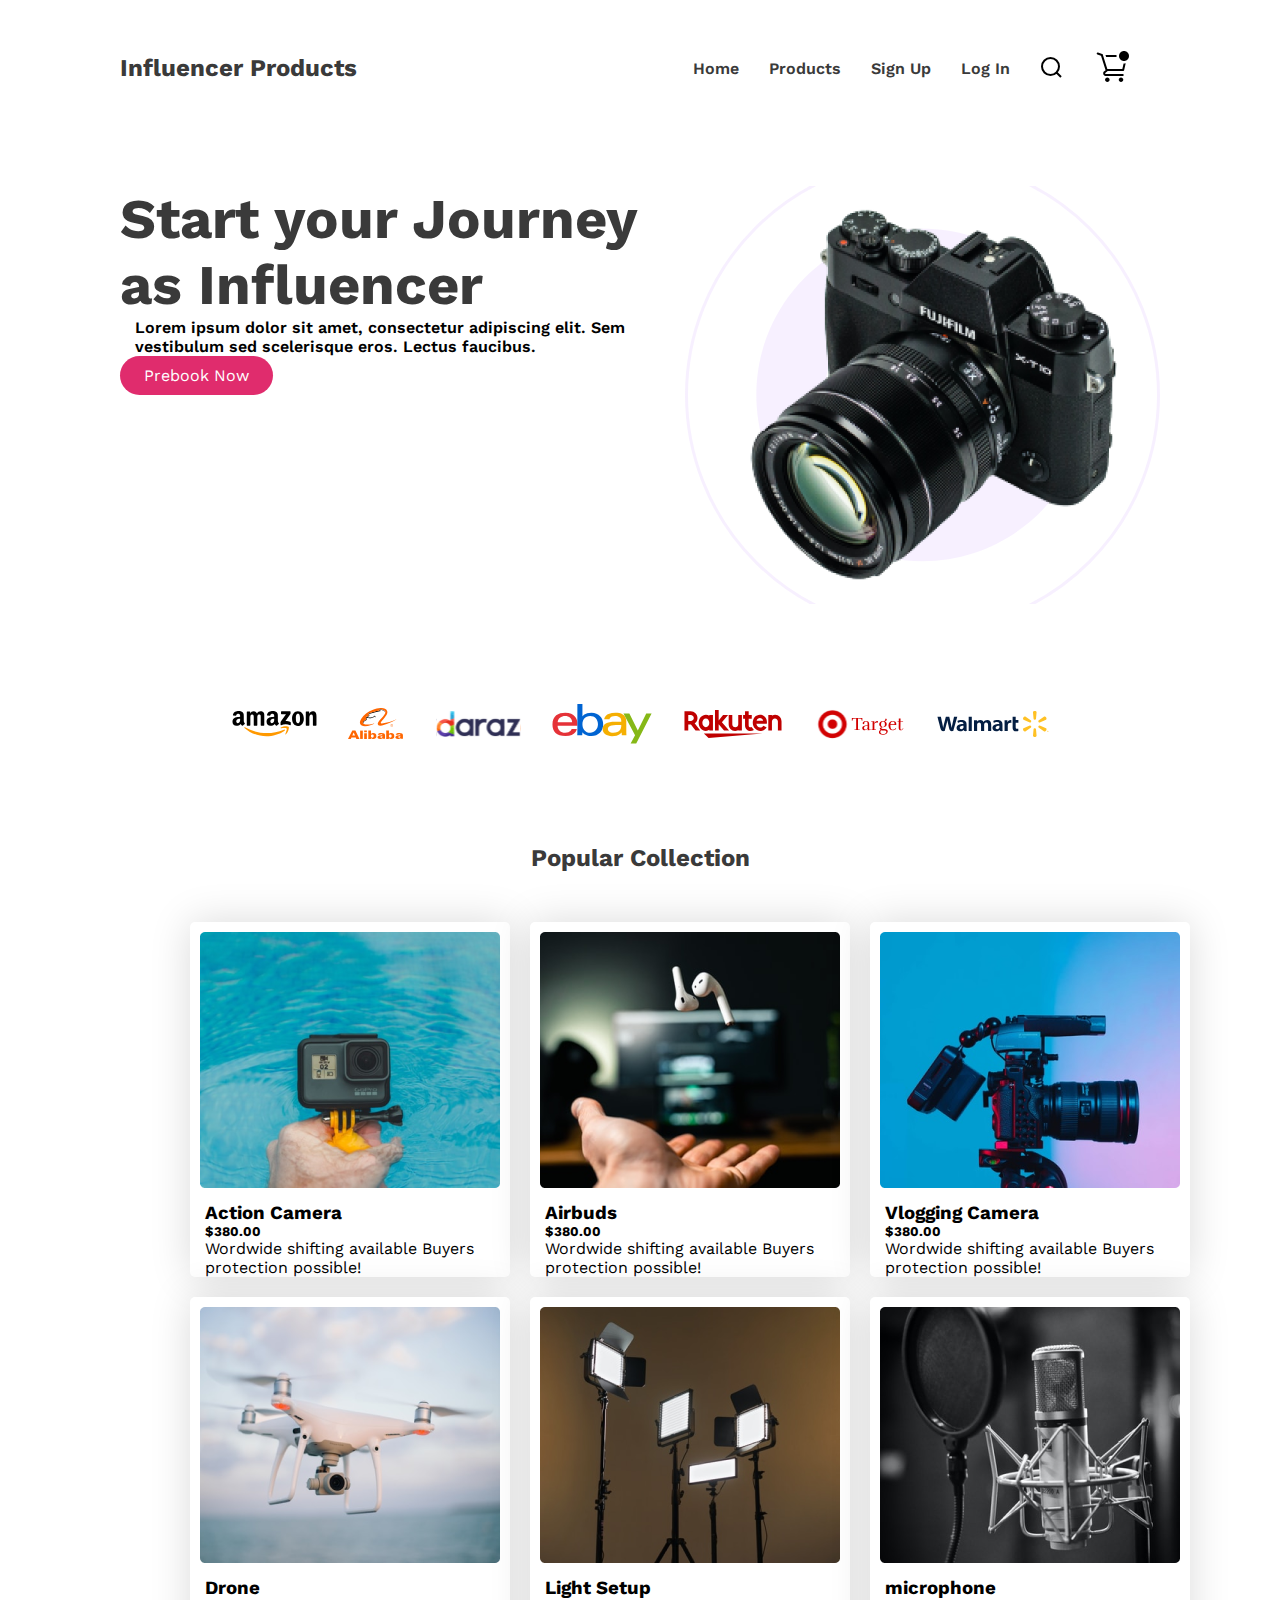
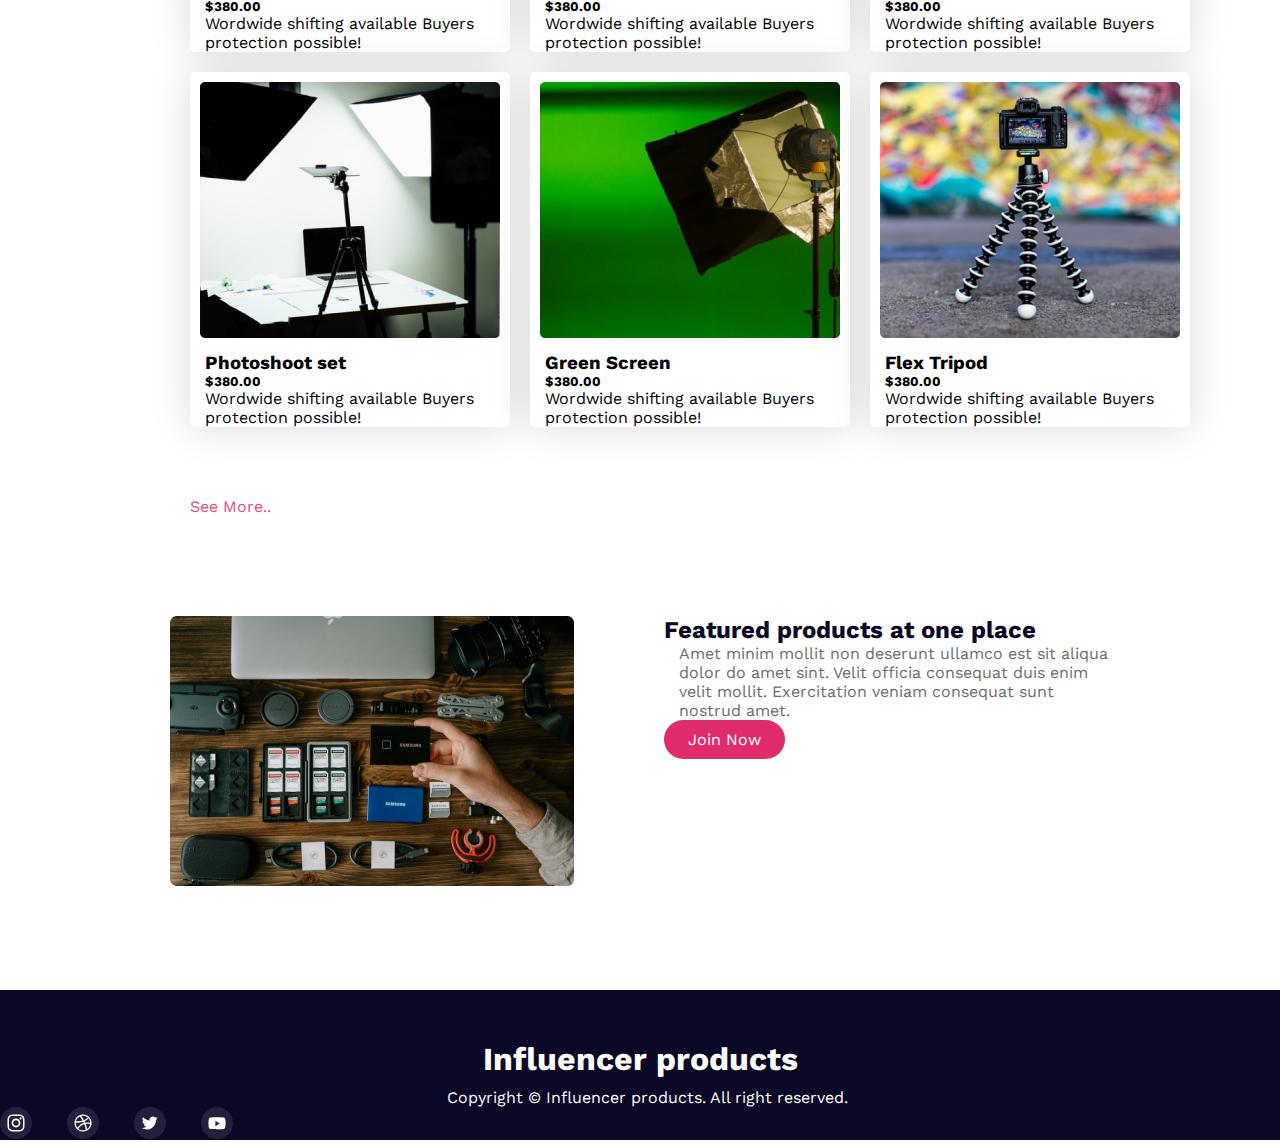
<file: index.html>
<!DOCTYPE html>
<html lang="en">
  <head>
    <meta charset="UTF-8" />
    <meta name="viewport" content="width=device-width, initial-scale=1.0" />
    <title>Document</title>
    <link rel="stylesheet" href="styles/style.css" />
  </head>
  <body>
    <header>
      <nav>
        <div><h2 class="nav-title">Influencer Products</h2></div>
        <!-- ul>li*4>a+img*2 -->
        <div class="nav-container">
          <ul class="nav-menu">
            <li><a href="">Home</a></li>
            <li><a href="">Products</a></li>
            <li><a href="">Sign Up</a></li>
            <li><a href="">Log In</a></li>
            <svg
              xmlns="http://www.w3.org/2000/svg"
              width="24"
              height="24"
              viewBox="0 0 24 24"
              fill="none"
            >
              <path
                d="M21 21L16.514 16.506L21 21ZM19 10.5C19 12.7543 18.1045 14.9163 16.5104 16.5104C14.9163 18.1045 12.7543 19 10.5 19C8.24566 19 6.08365 18.1045 4.48959 16.5104C2.89553 14.9163 2 12.7543 2 10.5C2 8.24566 2.89553 6.08365 4.48959 4.48959C6.08365 2.89553 8.24566 2 10.5 2C12.7543 2 14.9163 2.89553 16.5104 4.48959C18.1045 6.08365 19 8.24566 19 10.5V10.5Z"
                stroke="black"
                stroke-width="2"
                stroke-linecap="round"
              />
            </svg>
            <svg
              xmlns="http://www.w3.org/2000/svg"
              width="36"
              height="36"
              viewBox="0 0 36 36"
              fill="none"
            >
              <path
                d="M13.3301 32C14.5727 32 15.5801 30.9926 15.5801 29.75C15.5801 28.5074 14.5727 27.5 13.3301 27.5C12.0874 27.5 11.0801 28.5074 11.0801 29.75C11.0801 30.9926 12.0874 32 13.3301 32Z"
                fill="black"
              />
              <path
                d="M27 32C28.2426 32 29.25 30.9926 29.25 29.75C29.25 28.5074 28.2426 27.5 27 27.5C25.7574 27.5 24.75 28.5074 24.75 29.75C24.75 30.9926 25.7574 32 27 32Z"
                fill="black"
              />
              <path
                d="M22.5702 7C22.5247 6.66859 22.5013 6.33452 22.5002 6C22.5013 5.66548 22.5247 5.33141 22.5702 5H11.4902L12.1402 7H22.5702Z"
                fill="black"
              />
              <path
                d="M30 13.5H29.58L28.33 19H13.33L8.75999 4.52999C8.71056 4.37645 8.62472 4.23714 8.50979 4.12396C8.39487 4.01077 8.25427 3.92707 8.09999 3.87999L3.99999 2.61999C3.87392 2.58125 3.74145 2.56772 3.61016 2.58017C3.47886 2.59262 3.3513 2.63082 3.23476 2.69257C2.9994 2.81728 2.82323 3.03038 2.74499 3.28499C2.66675 3.53959 2.69286 3.81486 2.81757 4.05021C2.94228 4.28557 3.15538 4.46175 3.40999 4.53999L6.99999 5.63999L11.59 20.14L9.94999 21.48L9.81999 21.61C9.41432 22.0775 9.18439 22.6718 9.16979 23.2906C9.15518 23.9094 9.35683 24.5139 9.73999 25C10.0125 25.3314 10.3589 25.5945 10.7513 25.7682C11.1438 25.9418 11.5714 26.0212 12 26H28.69C28.9552 26 29.2096 25.8946 29.3971 25.7071C29.5846 25.5196 29.69 25.2652 29.69 25C29.69 24.7348 29.5846 24.4804 29.3971 24.2929C29.2096 24.1053 28.9552 24 28.69 24H11.84C11.7248 23.9961 11.6126 23.9625 11.5142 23.9025C11.4159 23.8426 11.3346 23.7583 11.2783 23.6577C11.222 23.5572 11.1926 23.4439 11.1929 23.3286C11.1932 23.2134 11.2232 23.1002 11.28 23L13.69 21H29.13C29.3611 21.0056 29.5871 20.931 29.7695 20.7888C29.9518 20.6466 30.0792 20.4456 30.13 20.22L31.7 13.31C31.1424 13.4379 30.572 13.5016 30 13.5Z"
                fill="black"
              />
              <path
                d="M30 11C32.7614 11 35 8.76142 35 6C35 3.23858 32.7614 1 30 1C27.2386 1 25 3.23858 25 6C25 8.76142 27.2386 11 30 11Z"
                fill="black"
              />
            </svg>
          </ul>
        </div>
      </nav>
    </header>
    <main>
      <section class="banner">
        <div class="banner-content">
          <h1 class="banner-title">Start your Journey as Influencer</h1>
          <p class="banner-description">
            Lorem ipsum dolor sit amet, consectetur adipiscing elit. Sem
            vestibulum sed scelerisque eros. Lectus faucibus.
          </p>
          <button class="primary-button">
            Prebook Now <i class="fa-light fa-arrow-right"></i>
          </button>
        </div>
        <div class="banner-img">
          <img src="images/main-camera.png" alt="" />
        </div>
        <!-- banner section end -->
      </section>
      <!-- soponsors section start -->
      <section class="sponsor-section">
        <!-- <svg xmlns="http://www.w3.org/2000/svg" width="1110" height="1" viewBox="0 0 1110 1" fill="none">
          <path fill-rule="evenodd" clip-rule="evenodd" d="M1110 1H0V0H1110V1Z" fill="url(#paint0_linear_35_33)"/>
          <defs>
            <linearGradient id="paint0_linear_35_33" x1="0" y1="0" x2="1110" y2="1.00857" gradientUnits="userSpaceOnUse">
              <stop stop-color="#C0CCDA" stop-opacity="0.1"/>
              <stop offset="0.503785" stop-color="#C0CCDA" stop-opacity="0.6"/>
              <stop offset="1" stop-color="#C0CCDA" stop-opacity="0.1"/>
            </linearGradient>
          </defs>
        </svg> -->
        <div class="sponsors-images">
          <img src="logos/Amazon.svg" alt="" />
          <img src="logos/Alibaba.svg" alt="" />
          <img src="logos/Daraz.pk Logo.svg" alt="" />
          <img src="logos/Ebay.svg" alt="" />
          <img src="logos/Rakuten.svg" alt="" />
          <img src="logos/Target.svg" alt="" />
          <img src="logos/Walmart.svg" alt="" />
        </div>
        <!-- <svg xmlns="http://www.w3.org/2000/svg" width="1110" height="1" viewBox="0 0 1110 1" fill="none">
          <path fill-rule="evenodd" clip-rule="evenodd" d="M1110 1H0V0H1110V1Z" fill="url(#paint0_linear_35_70)"/>
          <defs>
            <linearGradient id="paint0_linear_35_70" x1="0" y1="0" x2="1110" y2="1.00857" gradientUnits="userSpaceOnUse">
              <stop stop-color="#C0CCDA" stop-opacity="0.1"/>
              <stop offset="0.503785" stop-color="#C0CCDA" stop-opacity="0.6"/>
              <stop offset="1" stop-color="#C0CCDA" stop-opacity="0.1"/>
            </linearGradient>
          </defs>
        </svg> -->
      </section>
      <!-- Card section start -->
      <section class="card-section">
        <h3 class="cards-title">Popular Collection</h3>
        <div class="cards-container">
          <!-- div*9.cards>img+h3+h5+p -->
          <div class="cards">
            <img src="images/action.png" alt="" />
            <h3>Action Camera</h3>
            <h5>$380.00</h5>
            <p>Wordwide shifting available Buyers protection possible!</p>
          </div>
          <div class="cards">
            <img src="images/airpod.png" alt="" />
            <h3>Airbuds</h3>
            <h5>$380.00</h5>
            <p>Wordwide shifting available Buyers protection possible!</p>
          </div>
          <div class="cards">
            <img src="images/camera.png" alt="" />
            <h3>Vlogging Camera</h3>
            <h5>$380.00</h5>
            <p>Wordwide shifting available Buyers protection possible!</p>
          </div>
          <div class="cards">
            <img src="images/drone.png" alt="" />
            <h3>Drone</h3>
            <h5>$380.00</h5>
            <p>Wordwide shifting available Buyers protection possible!</p>
          </div>
          <div class="cards">
            <img src="images/lights.png" alt="" />
            <h3>Light Setup</h3>
            <h5>$380.00</h5>
            <p>Wordwide shifting available Buyers protection possible!</p>
          </div>
          <div class="cards">
            <img src="images/mic.png" alt="" />
            <h3>microphone</h3>
            <h5>$380.00</h5>
            <p>Wordwide shifting available Buyers protection possible!</p>
          </div>
          <div class="cards">
            <img src="images/setup.png" alt="" />
            <h3>Photoshoot set</h3>
            <h5>$380.00</h5>
            <p>Wordwide shifting available Buyers protection possible!</p>
          </div>
          <div class="cards">
            <img src="images/single-light.png" alt="" />
            <h3>Green Screen</h3>
            <h5>$380.00</h5>
            <p>Wordwide shifting available Buyers protection possible!</p>
          </div>
          <div class="cards">
            <img src="images/tripod.png" alt="" />
            <h3>Flex Tripod</h3>
            <h5>$380.00</h5>
            <p>Wordwide shifting available Buyers protection possible!</p>
          </div>
          <a href="" class="see-more">See More..</a>
        </div>
        <!-- card section end -->
      </section>
      <section>
        <div class="featured">
          <div class="featured-content">
            <h2 class="featured-title">Featured products at one place</h2>
            <p class="featured-description">
              Amet minim mollit non deserunt ullamco est sit aliqua dolor do
              amet sint. Velit officia consequat duis enim velit mollit.
              Exercitation veniam consequat sunt nostrud amet.
            </p>
            <button class="primary-button">Join Now</button>
          </div>
          <div class="featured-img"><img src="images/gear.png" alt="" /></div>
        </div>
      </section>
      <footer>
        <h2 class="footer-title">Influencer products</h2>
        <p class="footer-description">
          Copyright &copy; Influencer products. All right reserved.
        </p>
        <div class="footer-svg">
          <svg
            xmlns="http://www.w3.org/2000/svg"
            width="32"
            height="32"
            viewBox="0 0 32 32"
            fill="none"
          >
            <path
              opacity="0.1"
              fill-rule="evenodd"
              clip-rule="evenodd"
              d="M0 16C0 7.16344 7.16344 0 16 0C24.8366 0 32 7.16344 32 16C32 24.8366 24.8366 32 16 32C7.16344 32 0 24.8366 0 16Z"
              fill="white"
            />
            <path
              fill-rule="evenodd"
              clip-rule="evenodd"
              d="M16.0009 7.46667C13.6834 7.46667 13.3925 7.47681 12.4823 7.51823C11.5739 7.55983 10.9538 7.70366 10.4112 7.91468C9.84993 8.13264 9.37384 8.4242 8.89952 8.89869C8.42485 9.37301 8.13329 9.8491 7.91462 10.4102C7.70307 10.9529 7.55906 11.5732 7.51818 12.4813C7.47746 13.3915 7.4668 13.6826 7.4668 16.0001C7.4668 18.3176 7.47711 18.6076 7.51835 19.5178C7.56013 20.4263 7.70395 21.0464 7.9148 21.589C8.13294 22.1502 8.4245 22.6263 8.89899 23.1006C9.37313 23.5753 9.84922 23.8676 10.4101 24.0855C10.9531 24.2965 11.5733 24.4404 12.4816 24.482C13.3918 24.5234 13.6825 24.5335 15.9999 24.5335C18.3176 24.5335 18.6075 24.5234 19.5178 24.482C20.4262 24.4404 21.047 24.2965 21.59 24.0855C22.151 23.8676 22.6264 23.5753 23.1006 23.1006C23.5752 22.6263 23.8668 22.1502 24.0855 21.5891C24.2952 21.0464 24.4392 20.4261 24.4819 19.518C24.5228 18.6078 24.5335 18.3176 24.5335 16.0001C24.5335 13.6826 24.5228 13.3917 24.4819 12.4815C24.4392 11.573 24.2952 10.9529 24.0855 10.4103C23.8668 9.8491 23.5752 9.37301 23.1006 8.89869C22.6259 8.42402 22.1512 8.13246 21.5894 7.91468C21.0454 7.70366 20.425 7.55983 19.5165 7.51823C18.6063 7.47681 18.3165 7.46667 15.9983 7.46667H16.0009ZM15.2354 9.00444C15.4626 9.00409 15.7161 9.00444 16.0009 9.00444C18.2793 9.00444 18.5494 9.01262 19.4491 9.05351C20.2811 9.09156 20.7327 9.23058 21.0335 9.34738C21.4317 9.50205 21.7156 9.68694 22.0141 9.98561C22.3128 10.2843 22.4977 10.5687 22.6527 10.967C22.7695 11.2674 22.9087 11.719 22.9466 12.551C22.9875 13.4505 22.9963 13.7208 22.9963 15.9981C22.9963 18.2755 22.9875 18.5457 22.9466 19.4453C22.9085 20.2773 22.7695 20.7288 22.6527 21.0293C22.498 21.4275 22.3128 21.7111 22.0141 22.0096C21.7154 22.3082 21.4319 22.4931 21.0335 22.6478C20.733 22.7651 20.2811 22.9038 19.4491 22.9418C18.5495 22.9827 18.2793 22.9916 16.0009 22.9916C13.7223 22.9916 13.4522 22.9827 12.5527 22.9418C11.7207 22.9034 11.2691 22.7644 10.9681 22.6476C10.5699 22.4929 10.2855 22.3081 9.98679 22.0094C9.68812 21.7107 9.50323 21.427 9.3482 21.0286C9.2314 20.7281 9.0922 20.2766 9.05433 19.4446C9.01344 18.545 9.00527 18.2748 9.00527 15.996C9.00527 13.7172 9.01344 13.4484 9.05433 12.5488C9.09238 11.7168 9.2314 11.2653 9.3482 10.9645C9.50287 10.5662 9.68812 10.2818 9.98679 9.98312C10.2855 9.68445 10.5699 9.49956 10.9681 9.34454C11.2689 9.2272 11.7207 9.08853 12.5527 9.05031C13.3399 9.01476 13.645 9.00409 15.2354 9.00231V9.00444ZM20.556 10.4214C19.9906 10.4214 19.532 10.8795 19.532 11.445C19.532 12.0103 19.9906 12.469 20.556 12.469C21.1213 12.469 21.58 12.0103 21.58 11.445C21.58 10.8797 21.1213 10.4214 20.556 10.4214ZM16.0009 11.6178C13.5808 11.6178 11.6187 13.58 11.6187 16.0001C11.6187 18.4202 13.5808 20.3815 16.0009 20.3815C18.4211 20.3815 20.3825 18.4202 20.3825 16.0001C20.3825 13.58 18.4211 11.6178 16.0009 11.6178ZM16.0009 13.1556C17.5718 13.1556 18.8454 14.429 18.8454 16.0001C18.8454 17.5709 17.5718 18.8445 16.0009 18.8445C14.4299 18.8445 13.1564 17.5709 13.1564 16.0001C13.1564 14.429 14.4299 13.1556 16.0009 13.1556Z"
              fill="white"
            />
          </svg>
          <svg
            xmlns="http://www.w3.org/2000/svg"
            width="32"
            height="32"
            viewBox="0 0 32 32"
            fill="none"
          >
            <path
              opacity="0.1"
              fill-rule="evenodd"
              clip-rule="evenodd"
              d="M0 16C0 7.16344 7.16344 0 16 0C24.8366 0 32 7.16344 32 16C32 24.8366 24.8366 32 16 32C7.16344 32 0 24.8366 0 16Z"
              fill="white"
            />
            <path
              fill-rule="evenodd"
              clip-rule="evenodd"
              d="M24.5335 15.9882C24.5335 16.5653 24.4747 17.1416 24.3593 17.7033C24.2468 18.2517 24.0801 18.7901 23.8618 19.3048C23.6485 19.8104 23.3839 20.2976 23.0747 20.752C22.7701 21.2035 22.4192 21.627 22.0338 22.0131C21.6475 22.3976 21.2225 22.7475 20.7712 23.0534C20.3154 23.3604 19.8275 23.6246 19.3216 23.8389C18.8061 24.0561 18.2665 24.2226 17.7186 24.3349C17.1561 24.4506 16.5777 24.5096 15.9997 24.5096C15.4214 24.5096 14.843 24.4506 14.2813 24.3349C13.7326 24.2226 13.1929 24.0561 12.6779 23.8389C12.1721 23.6246 11.6837 23.3604 11.2278 23.0534C10.7766 22.7475 10.3516 22.3976 9.96611 22.0131C9.58027 21.627 9.2294 21.2035 8.92439 20.752C8.61687 20.2976 8.35184 19.8104 8.13768 19.3048C7.9193 18.7901 7.75224 18.2517 7.63931 17.7033C7.52515 17.1416 7.4668 16.5653 7.4668 15.9882C7.4668 15.4107 7.52511 14.8331 7.63934 14.2726C7.75227 13.7242 7.91934 13.185 8.13771 12.6711C8.35187 12.1652 8.6169 11.6775 8.92442 11.2231C9.22943 10.7713 9.5803 10.3485 9.96614 9.96195C10.3516 9.57746 10.7766 9.2284 11.2279 8.923C11.6837 8.61466 12.1721 8.35047 12.6779 8.13575C13.193 7.9181 13.7326 7.75127 14.2814 7.63977C14.8431 7.52494 15.4214 7.46667 15.9998 7.46667C16.5777 7.46667 17.1561 7.52494 17.7186 7.63977C18.2665 7.7513 18.8061 7.91813 19.3216 8.13575C19.8275 8.35044 20.3154 8.61466 20.7713 8.923C21.2225 9.2284 21.6476 9.57746 22.0338 9.96195C22.4193 10.3485 22.7701 10.7713 23.0747 11.2231C23.3839 11.6775 23.6485 12.1652 23.8618 12.6711C24.0801 13.185 24.2468 13.7242 24.3593 14.2726C24.4747 14.8331 24.5335 15.4107 24.5335 15.9882ZM12.8904 9.40605C10.8582 10.3643 9.34143 12.2342 8.86848 14.4878C9.0606 14.4894 12.0974 14.5277 15.5963 13.5994C14.335 11.3617 12.9875 9.53549 12.8904 9.40605ZM16.2001 14.72C12.4479 15.8417 8.84724 15.761 8.71808 15.756C8.71597 15.8342 8.71223 15.9099 8.71223 15.9882C8.71223 17.8576 9.41851 19.5619 10.5794 20.8506C10.5769 20.8468 12.5712 17.3138 16.5039 16.0439C16.5989 16.0123 16.6956 15.984 16.7914 15.9566C16.6085 15.543 16.4089 15.1286 16.2001 14.72ZM20.8125 10.5266C19.5295 9.39689 17.8448 8.71164 15.9997 8.71164C15.4076 8.71164 14.833 8.78321 14.2825 8.91552C14.3917 9.062 15.7605 10.8753 17.0068 13.1604C19.7566 12.131 20.7945 10.5532 20.8125 10.5266ZM17.2882 17.1624C17.2719 17.1677 17.2557 17.1724 17.2398 17.1782C12.9401 18.675 11.536 21.6914 11.5208 21.7244C12.7579 22.6851 14.3097 23.2647 15.9998 23.2647C17.009 23.2647 17.9703 23.0595 18.8449 22.688C18.737 22.0522 18.3136 19.8237 17.2882 17.1624ZM20.072 22.0231C21.7083 20.9205 22.8705 19.1696 23.1946 17.1415C23.0446 17.0933 21.0058 16.4487 18.6536 16.8253C19.6095 19.4484 19.9978 21.5846 20.072 22.0231ZM17.5678 14.2448C17.7369 14.5918 17.9007 14.945 18.0519 15.2999C18.1057 15.4273 18.1582 15.5521 18.2095 15.6769C20.7129 15.3623 23.1793 15.8916 23.2847 15.9132C23.2681 14.1882 22.6501 12.6049 21.6276 11.3654C21.6138 11.3849 20.445 13.0714 17.5678 14.2448Z"
              fill="white"
            />
          </svg>
          <svg
            xmlns="http://www.w3.org/2000/svg"
            width="32"
            height="32"
            viewBox="0 0 32 32"
            fill="none"
          >
            <path
              opacity="0.1"
              fill-rule="evenodd"
              clip-rule="evenodd"
              d="M0 16C0 7.16344 7.16344 0 16 0C24.8366 0 32 7.16344 32 16C32 24.8366 24.8366 32 16 32C7.16344 32 0 24.8366 0 16Z"
              fill="white"
            />
            <path
              fill-rule="evenodd"
              clip-rule="evenodd"
              d="M15.5208 13.005L15.5544 13.5586L14.9948 13.4908C12.9579 13.2309 11.1784 12.3497 9.66756 10.8695L8.92891 10.1351L8.73865 10.6774C8.33575 11.8864 8.59316 13.1632 9.43253 14.0219C9.8802 14.4964 9.77948 14.5642 9.00725 14.2817C8.73865 14.1913 8.50363 14.1235 8.48124 14.1574C8.4029 14.2365 8.6715 15.2647 8.88414 15.6715C9.17513 16.2364 9.76828 16.79 10.4174 17.1177L10.9658 17.3776L10.3167 17.3889C9.68994 17.3889 9.66756 17.4002 9.73471 17.6374C9.95854 18.3719 10.8427 19.1515 11.8276 19.4904L12.5214 19.7277L11.9171 20.0893C11.0218 20.609 9.96973 20.9028 8.91772 20.9254C8.41409 20.9367 8 20.9819 8 21.0158C8 21.1287 9.36538 21.7615 10.16 22.01C12.5438 22.7445 15.3753 22.4281 17.5017 21.1739C19.0126 20.2813 20.5235 18.5074 21.2286 16.79C21.6091 15.8748 21.9896 14.2026 21.9896 13.4004C21.9896 12.8807 22.0232 12.8129 22.6499 12.1915C23.0192 11.8299 23.3662 11.4345 23.4333 11.3215C23.5452 11.1068 23.534 11.1068 22.9633 11.2989C22.012 11.6378 21.8777 11.5926 22.3477 11.0842C22.6947 10.7226 23.1088 10.0673 23.1088 9.87524C23.1088 9.84134 22.9409 9.89783 22.7506 9.99952C22.5492 10.1125 22.1015 10.282 21.7658 10.3837L21.1614 10.5758L20.613 10.2029C20.3108 9.99952 19.8856 9.77355 19.6617 9.70576C19.0909 9.54758 18.218 9.57017 17.7032 9.75095C16.3042 10.2594 15.4201 11.57 15.5208 13.005Z"
              fill="white"
            />
          </svg>
          <svg
            xmlns="http://www.w3.org/2000/svg"
            width="32"
            height="32"
            viewBox="0 0 32 32"
            fill="none"
          >
            <path
              opacity="0.1"
              fill-rule="evenodd"
              clip-rule="evenodd"
              d="M0 16C0 7.16344 7.16344 0 16 0C24.8366 0 32 7.16344 32 16C32 24.8366 24.8366 32 16 32C7.16344 32 0 24.8366 0 16Z"
              fill="white"
            />
            <path
              fill-rule="evenodd"
              clip-rule="evenodd"
              d="M22.6679 10.4996C23.4022 10.7011 23.9805 11.2948 24.1768 12.0488C24.5335 13.4154 24.5335 16.2667 24.5335 16.2667C24.5335 16.2667 24.5335 19.1179 24.1768 20.4845C23.9805 21.2386 23.4022 21.8323 22.6679 22.0339C21.3371 22.4 16.0001 22.4 16.0001 22.4C16.0001 22.4 10.6632 22.4 9.3323 22.0339C8.59795 21.8323 8.01962 21.2386 7.82335 20.4845C7.4668 19.1179 7.4668 16.2667 7.4668 16.2667C7.4668 16.2667 7.4668 13.4154 7.82335 12.0488C8.01962 11.2948 8.59795 10.7011 9.3323 10.4996C10.6632 10.1334 16.0001 10.1334 16.0001 10.1334C16.0001 10.1334 21.3371 10.1334 22.6679 10.4996ZM14.4001 13.8666V19.2L18.6668 16.5334L14.4001 13.8666Z"
              fill="white"
            />
          </svg>
        </div>
      </footer>
    </main>
  </body>
</html>
</file>
<file: styles/style.css>
/* Poppins font from google */

@import url('https://fonts.googleapis.com/css2?family=Open+Sans:wght@400;800&family=Poppins:wght@400;500;600;700&family=Work+Sans:wght@300;400;500;600;700;800&display=swap');

* {
    font-family: 'Open Sans', sans-serif;
    font-family: 'Poppins', sans-serif;
    font-family: 'Work Sans', sans-serif;
    margin: 0;

}

/* nav section start */

nav {
    display: flex;
    justify-content: space-between;
    align-items: center;
    margin: 50px 120px 100px 120px;

}

.nav-title {
    color: #3a3a3a;
    font-size: 1.5rem;
    cursor: pointer;
}

.nav-container ul {
    display: flex;
    justify-content: center;
    align-items: center;
}

nav li {
    list-style: none;
    font-size: 1rem;
    font-weight: 600;
    margin-right: 30px;
    color: #3a3a3a;
}

svg {
    margin-right: 30px;
    cursor: pointer;
}

li a {
    text-decoration: none;
    color: #3a3a3a;
}

/* nav section end */

/* banner section start */
.banner {
    display: flex;
    background-image: url('../images/Circle\ design.svg');
    background-repeat: no-repeat;
    background-position: right;
    margin-top: 50px;
    margin-left: 120px;
    margin-right: 120px;
    gap: 50px;
}

.banner-title {
    font-size: 3.5rem;
    font-weight: 700;
    color: #3a3a3a;
}

.banner-description {
    font-size: 1rem;
    font-weight: 600;
}

.primary-button {
    border-radius: 41px;
    background: #E02C6D;
    font-size: 1rem;
    border: none;
    padding: 10px 24px;
    color: #fff;
    cursor: pointer;
}

.primary-button:hover {
    background-color: black;
    transition: calc(0.5s);
}

/* Sponsors section */
.sponsors-images {
    display: flex;
    justify-content: space-evenly;
    margin: 100px 200px 100px 200px;
}

/* main content cards section */
.cards-title {
    text-align: center;
    font-size: 1.5rem;
    color: #3a3a3a;
}

.cards-container {
    display: grid;
    grid-template-columns: repeat(3, 1fr);
    gap: 20px;
    margin-top: 50px;
    margin-right: 190px;
    margin-left: 190px;
}

.cards-container .cards {
    border-radius: 5px;
    background: #FFF;
    box-shadow: 0px 0px 40px 0px rgba(0, 0, 0, 0.15);
}

.cards-container .cards>img {
    border-radius: 5px;
    padding: 10px;
    cursor: pointer;
}

.cards-container .cards>h3,
h5,
p {
    margin-left: 15px;
    cursor: pointer;
}


.see-more {
    /* border: 1px solid black; */
    text-decoration: none;
    color: rgba(224, 44, 109, 0.87);
    font-size: 16px;
    text-decoration: none;
    margin-top: 50px;
    /* margin-right: 200px; */
    /* margin-left: 800px; */
}

/* featured section */

.featured {
    display: flex;
    flex-direction: row-reverse;
    gap: 90px;
    margin: 100px 170px 100px 170px;
}

.featured-title {
    font-size: 1.5rem;
    color: #0A0826;
}

.featured-description {
    font-size: 1rem;
    color: #6C6C6C;
}

footer{
    background: #0A0826;
    height: 150px;
}
.footer-title{
    padding-top: 50px;
    text-align: center;
    font-size: 2rem;
    color: #FFF;
}
.footer-description{
    color: #FFF;
    text-align: center;
    margin-top: 10px;
}
.footer-svg svg{
    align-items: center;
    padding: 10px auto 50px;
}
</file>
